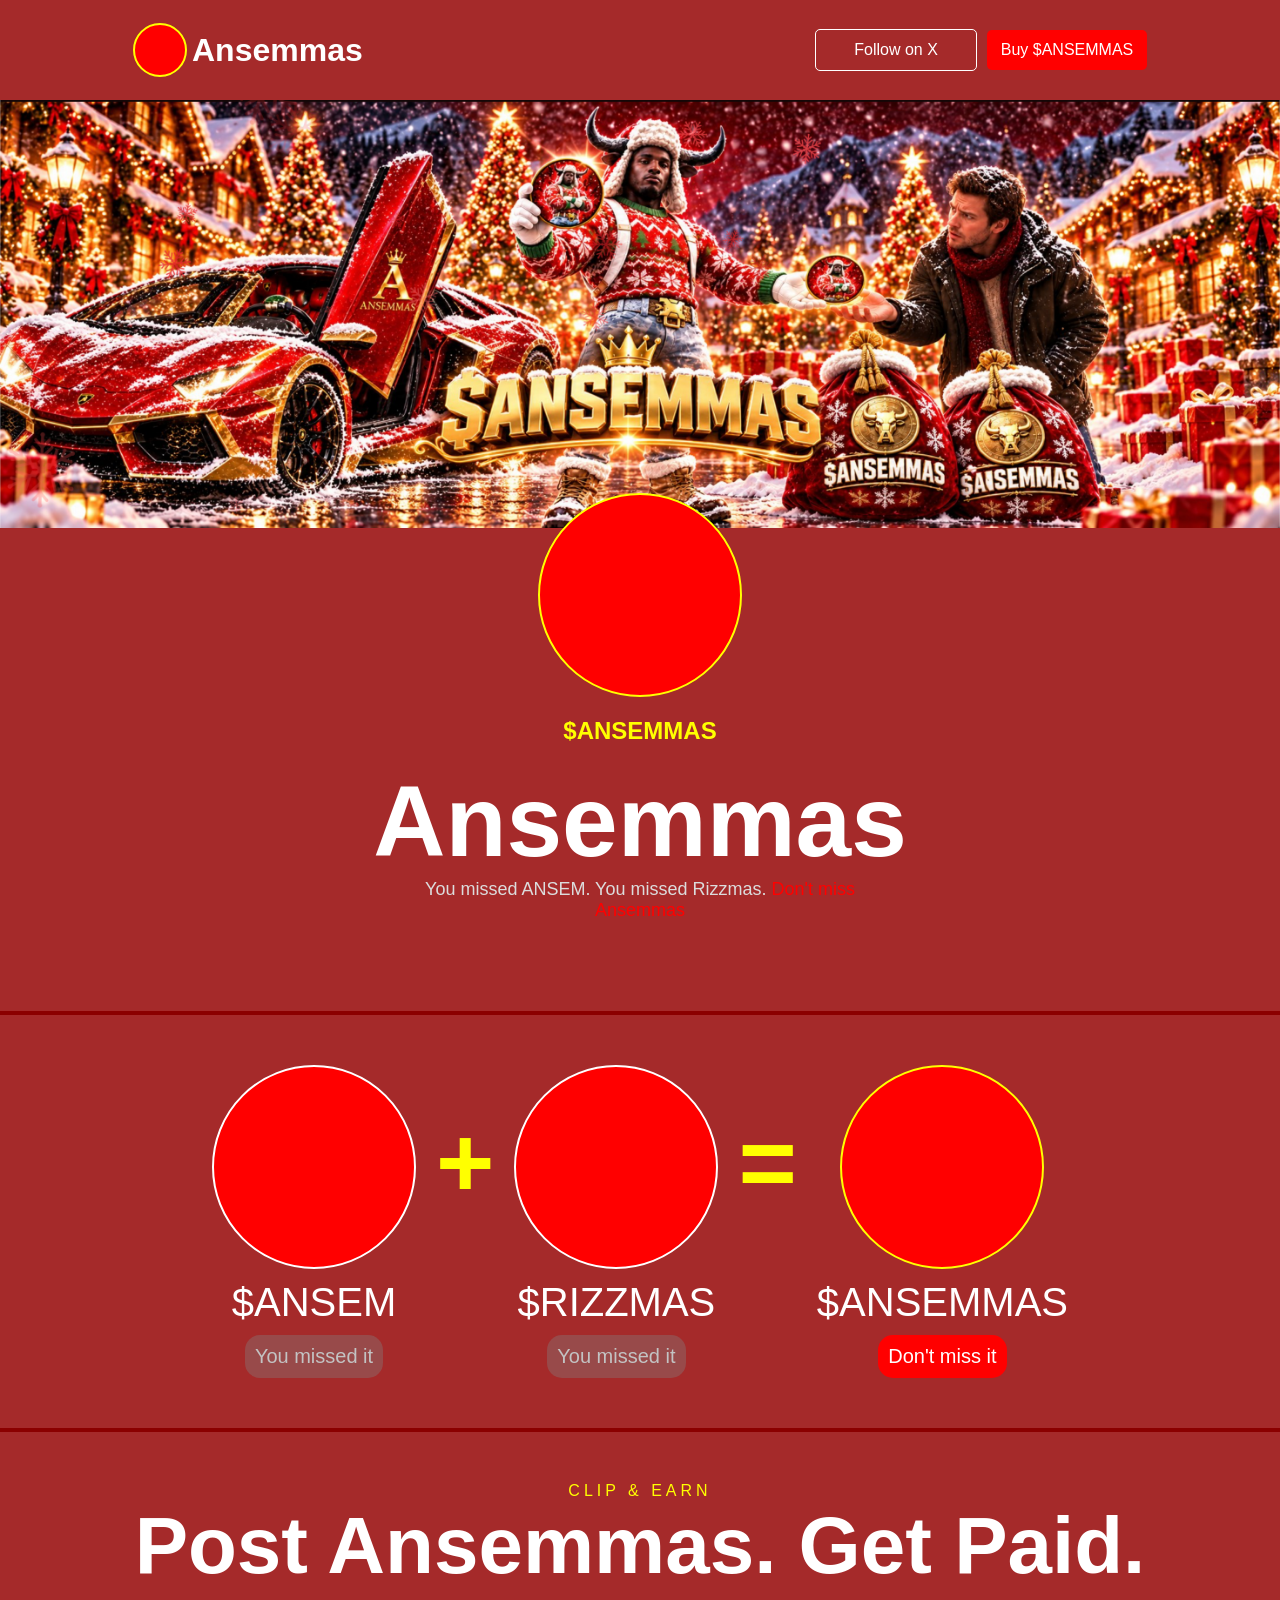
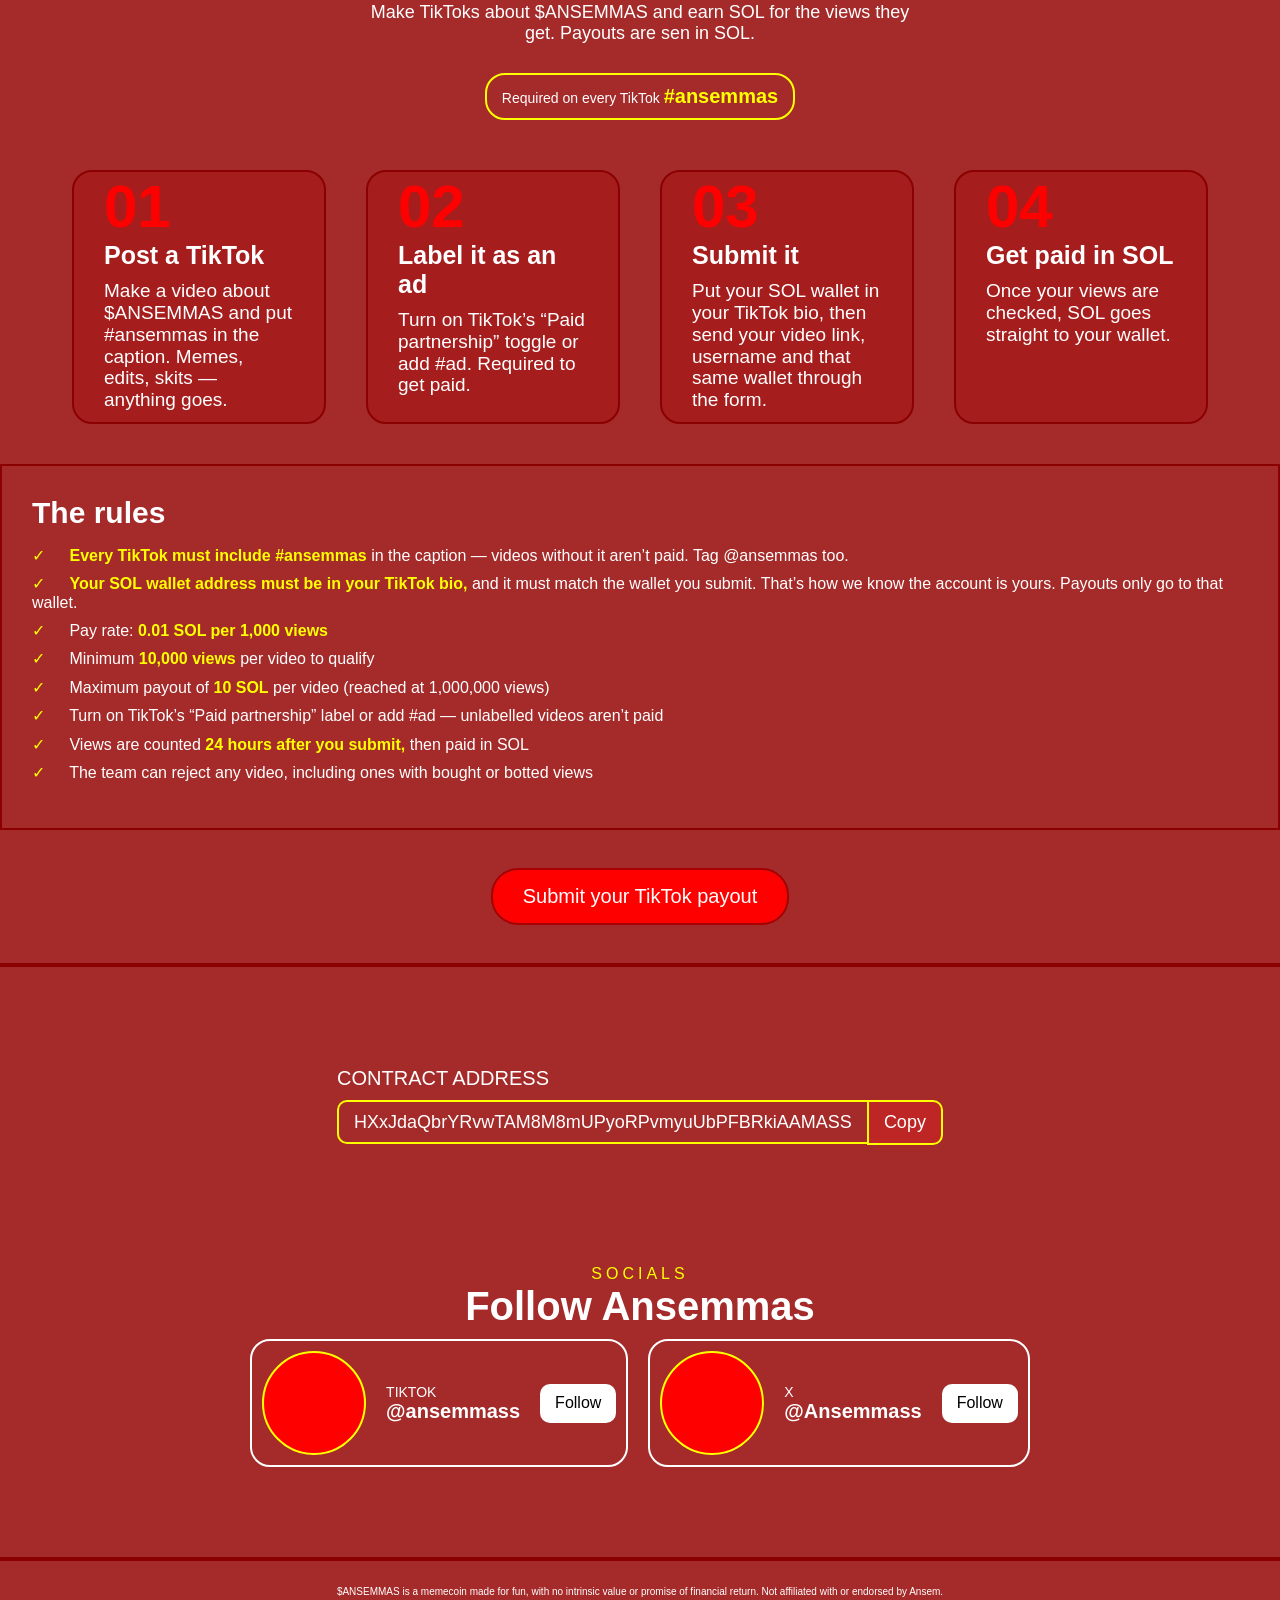
<file: ansemasTemplate/index.html>
<!doctype html>
<html lang="en">
  <head>
    <meta charset="UTF-8" />
    <meta name="viewport" content="width=device-width, initial-scale=1.0" />
    <title>Ansemmas</title>
    <link rel="stylesheet" href="css/normalize.css" />
    <link rel="stylesheet" href="css/style.css" />
  </head>
  <body>
    <header>
      <div>
        <div id="logo"></div>
        <h1>Ansemmas</h1>
      </div>
      <div>
        <a href="#"><span>Follow on X</span></a>
        <a
          href="https://pump.fun/coin/HXxJdaQbrYRvwTAM8M8mUPyoRPvmyuUbPFBRkiAAMASS"
          target="_blank"
          ><span>Buy $ANSEMMAS</span></a
        >
      </div>
    </header>
    <main>
      <figure><img src="assets/banner.png" alt="" /></figure>
      <section>
        <div id="main-logo"></div>
        <h2 id="titel">$ANSEMMAS</h2>
        <h1>Ansemmas</h1>
        <p>
          You missed ANSEM. You missed Rizzmas.
          <span id="#red-text" style="color: red"
            >Don't miss <br />Ansemmas</span
          >
        </p>
      </section>
      <section>
        <div>
          <div>
            <div class="img"></div>
            <span class="section2Tickers">$ANSEM</span
            ><span class="section2BottomText">You missed it</span>
          </div>
          <span class="operators">+</span>
          <div>
            <div class="img"></div>
            <span class="section2Tickers">$RIZZMAS</span
            ><span class="section2BottomText">You missed it</span>
          </div>
          <span class="operators">=</span>
          <div>
            <div class="img"></div>
            <span class="section2Tickers">$ANSEMMAS</span
            ><span class="section2BottomText">Don't miss it</span>
          </div>
        </div>
      </section>
      <section>
        <div>
          <span id="sTitel">CLIP & EARN</span
          ><span id="sh1">Post Ansemmas. Get Paid.</span>
          <p id="sht">
            Make TikToks about $ANSEMMAS and earn SOL for the views they
            <br />get. Payouts are sen in SOL.
          </p>
          <div id="requirement">
            <span id="requirementText"
              >Required on every TikTok <span id="tagY">#ansemmas</span></span
            >
          </div>
        </div>
        <div id="steps">
          <div class="stepsCard">
            <span class="stepsCardRedT">01</span
            ><span class="h2stepsCard">Post a TikTok</span>
            <p>
              Make a video about $ANSEMMAS and put
              <span id="yellow">#ansemmas</span> in the caption. Memes, edits,
              skits — anything goes.
            </p>
          </div>
          <div class="stepsCard">
            <span class="stepsCardRedT">02</span
            ><span class="h2stepsCard">Label it as an ad</span>
            <p>
              Turn on TikTok’s “Paid partnership” toggle or add #ad. Required to
              get paid.
            </p>
          </div>
          <div class="stepsCard">
            <span class="stepsCardRedT">03</span
            ><span class="h2stepsCard">Submit it</span>
            <p>
              Put your SOL wallet in your TikTok bio, then send your video link,
              username and that same wallet through the form.
            </p>
          </div>
          <div class="stepsCard">
            <span class="stepsCardRedT">04</span
            ><span class="h2stepsCard">Get paid in SOL</span>
            <p>
              Once your views are checked, SOL goes straight to your wallet.
            </p>
          </div>
        </div>
        <div id="rules">
          <div id="rulesCard">
            <span id="rulesTitel">The rules</span>
            <ul>
              <li>
                <span class="rulesYT">Every TikTok must include #ansemmas</span>
                in the caption — videos without it aren’t paid. Tag @ansemmas
                too.
              </li>
              <li>
                <span class="rulesYT"
                  >Your SOL wallet address must be in your TikTok bio,</span
                >
                and it must match the wallet you submit. That’s how we know the
                account is yours. Payouts only go to that wallet.
              </li>
              <li>
                Pay rate: <span class="rulesYT">0.01 SOL per 1,000 views</span>
              </li>
              <li>
                Minimum <span class="rulesYT">10,000 views</span> per video to
                qualify
              </li>
              <li>
                Maximum payout of <span class="rulesYT">10 SOL</span> per video
                (reached at 1,000,000 views)
              </li>
              <li>
                Turn on TikTok’s “Paid partnership” label or add #ad —
                unlabelled videos aren’t paid
              </li>
              <li>
                Views are counted
                <span class="rulesYT">24 hours after you submit,</span> then
                paid in SOL
              </li>
              <li>
                The team can reject any video, including ones with bought or
                botted views
              </li>
            </ul>
          </div>
          <button id="payoutBtn">Submit your TikTok payout</button>
        </div>
      </section>
      <section>
        <div id="contract">
          <span id="address">CONTRACT ADDRESS</span>
          <div id="contractCopybtn">
            <span>HXxJdaQbrYRvwTAM8M8mUPyoRPvmyuUbPFBRkiAAMASS</span
            ><button>Copy</button>
          </div>
        </div>
        <div id="socials">
          <span>SOCIALS</span><span>Follow Ansemmas</span>
          <div id="socialsCardsParent">
            <div class="socialsCards">
              <div class="socialsLogo"></div>
              <div class="sCT"><span>TIKTOK</span><span>@ansemmass</span></div>
              <div class="socialsFollowBtn"><a href="#">Follow</a></div>
            </div>
            <div class="socialsCards">
              <div class="socialsLogo"></div>
              <div class="sCT"><span>X</span><span>@Ansemmass</span></div>
              <div class="socialsFollowBtn"><a href="#">Follow</a></div>
            </div>
          </div>
        </div>
      </section>
    </main>
    <footer>
      <span
        >$ANSEMMAS is a memecoin made for fun, with no intrinsic value or
        promise of financial return. Not affiliated with or endorsed by
        Ansem.</span
      >
    </footer>
  </body>
</html>
</file>
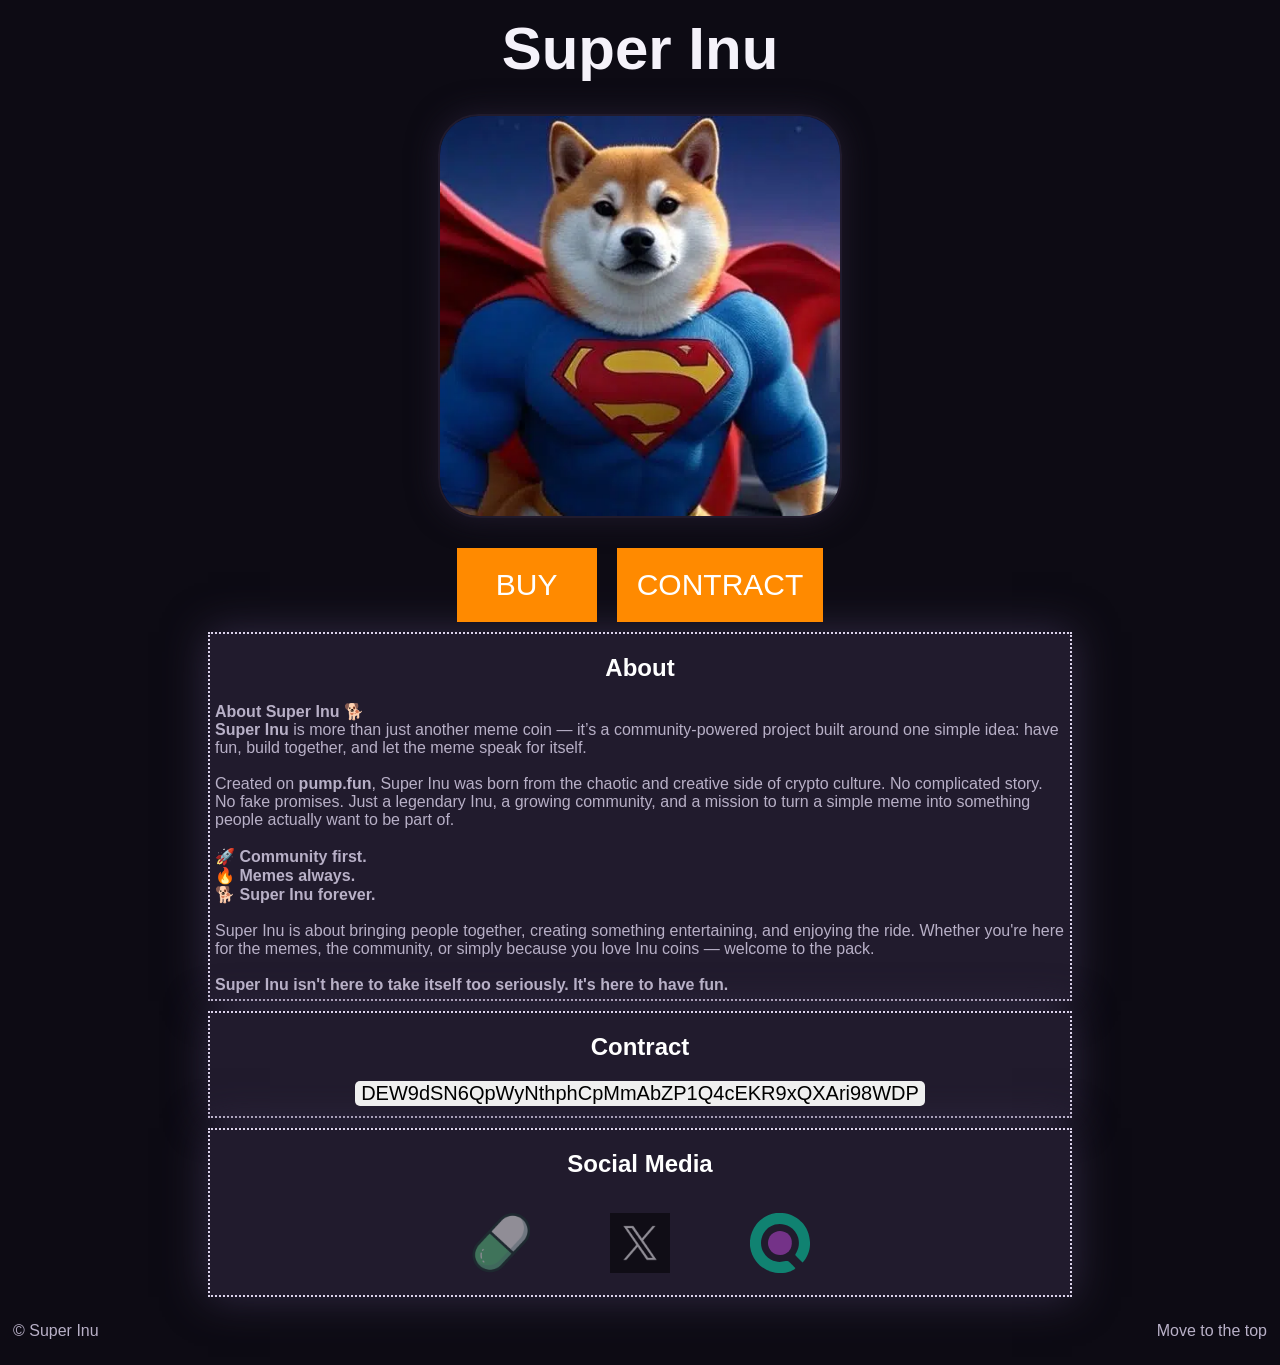
<file: SuperInuCryptoLanding/index.html>
<!doctype html>
<html lang="en">
  <head>
    <meta charset="UTF-8" />
    <meta name="viewport" content="width=device-width, initial-scale=1.0" />
    <link rel="stylesheet" href="./css/style.css" />
    <script src="./js/script.js" type="module"></script>
    <title>Super Inu</title>
  </head>
  <body>
    <header>
      <div class="header"><h1>Super Inu</h1></div>
    </header>
    <main>
      <figure>
        <img src="./images/logo.webp" alt="Super Inu Logo" class="logo" />
      </figure>
      <nav>
        <a
          href="https://pump.fun/coin/DEW9dSN6QpWyNthphCpMmAbZP1Q4cEKR9xQXAri98WDP"
          target="_blank"
          >BUY</a
        ><a href="#contract">CONTRACT</a>
      </nav>
      <article id="about">
        <h2>About</h2>
        <p>
          <strong>About Super Inu 🐕 </strong><br /><strong>Super Inu</strong>
          is more than just another meme coin — it’s a community-powered project
          built around one simple idea: have fun, build together, and let the
          meme speak for itself. <br /><br />Created on
          <strong>pump.fun</strong>, Super Inu was born from the chaotic and
          creative side of crypto culture. No complicated story. No fake
          promises. Just a legendary Inu, a growing community, and a mission to
          turn a simple meme into something people actually want to be part of.
          <br /><br />🚀 <strong>Community first.</strong> <br />🔥
          <strong>Memes always.</strong><br />🐕
          <strong>Super Inu forever.</strong> <br /><br />Super Inu is about
          bringing people together, creating something entertaining, and
          enjoying the ride. Whether you're here for the memes, the community,
          or simply because you love Inu coins — welcome to the pack.
          <br /><br /><strong
            >Super Inu isn't here to take itself too seriously. It's here to
            have fun.</strong
          >
        </p>
      </article>
      <div id="contract">
        <h2>Contract</h2>
        <div id="copyButtonDiv">
          <button id="copyButton">
            DEW9dSN6QpWyNthphCpMmAbZP1Q4cEKR9xQXAri98WDP
          </button>
          <div id="message">Copied!</div>
        </div>
      </div>
    </main>
    <article id="socialMedia">
      <h2>Social Media</h2>
      <address>
        <a
          href="https://pump.fun/coin/DEW9dSN6QpWyNthphCpMmAbZP1Q4cEKR9xQXAri98WDP"
          target="_blank"
          ><figure>
            <img
              src="./images/pump-fun-logo.png"
              alt="pump fun logo"
              class="social-media"
            /></figure></a
        ><a
          href="https://truthsocial.com/@realdonaldtrump/posts/117309799376551907"
          target="_blank"
          ><figure>
            <img
              src="./images/X_logo.jpg"
              alt="x logo"
              class="social-media"
            /></figure></a
        ><a
          href="https://solscan.io/token/DEW9dSN6QpWyNthphCpMmAbZP1Q4cEKR9xQXAri98WDP"
          target="_blank"
          ><figure>
            <img
              src="./images/solscan-logo.svg"
              alt="solscan logo"
              class="social-media"
            /></figure
        ></a>
      </address>
    </article>
    <footer>
      <p>&copy; Super Inu</p>
      <a href="#" id="top">Move to the top</a>
    </footer>
  </body>
</html>
</file>
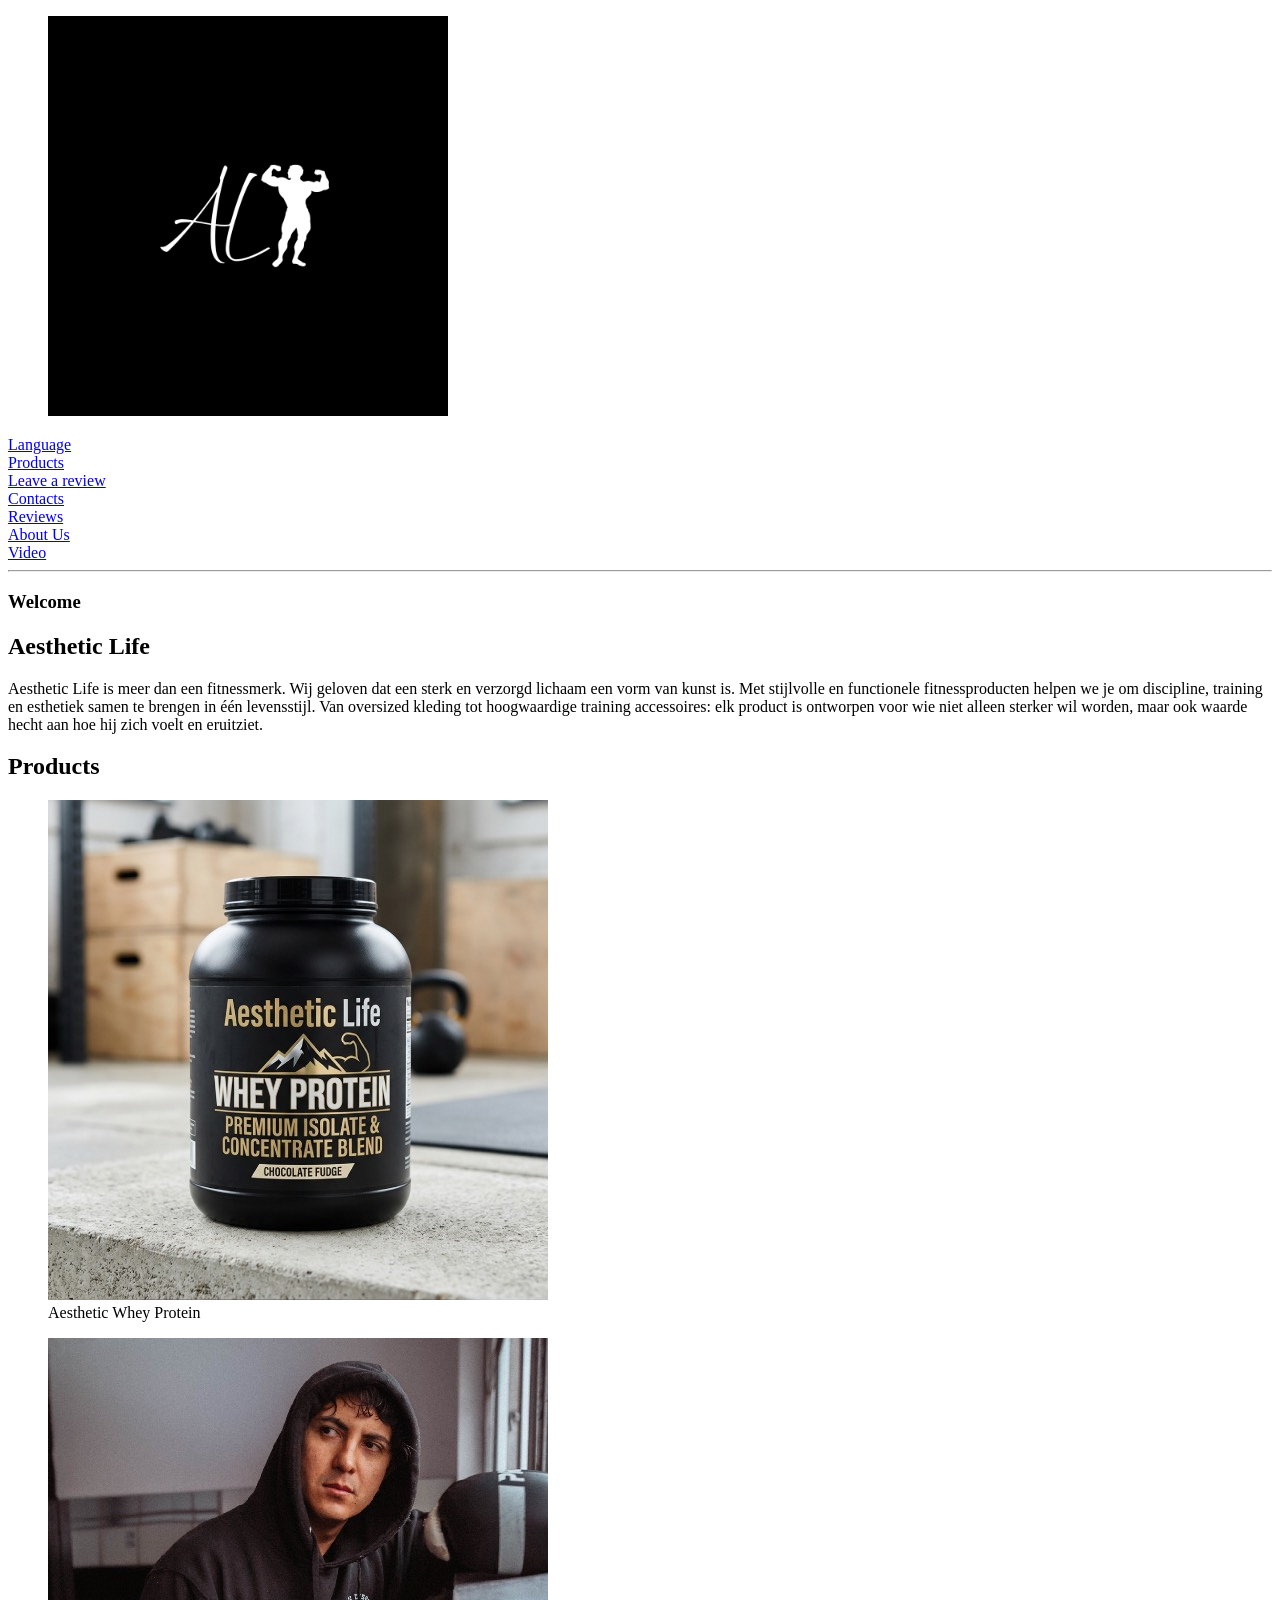
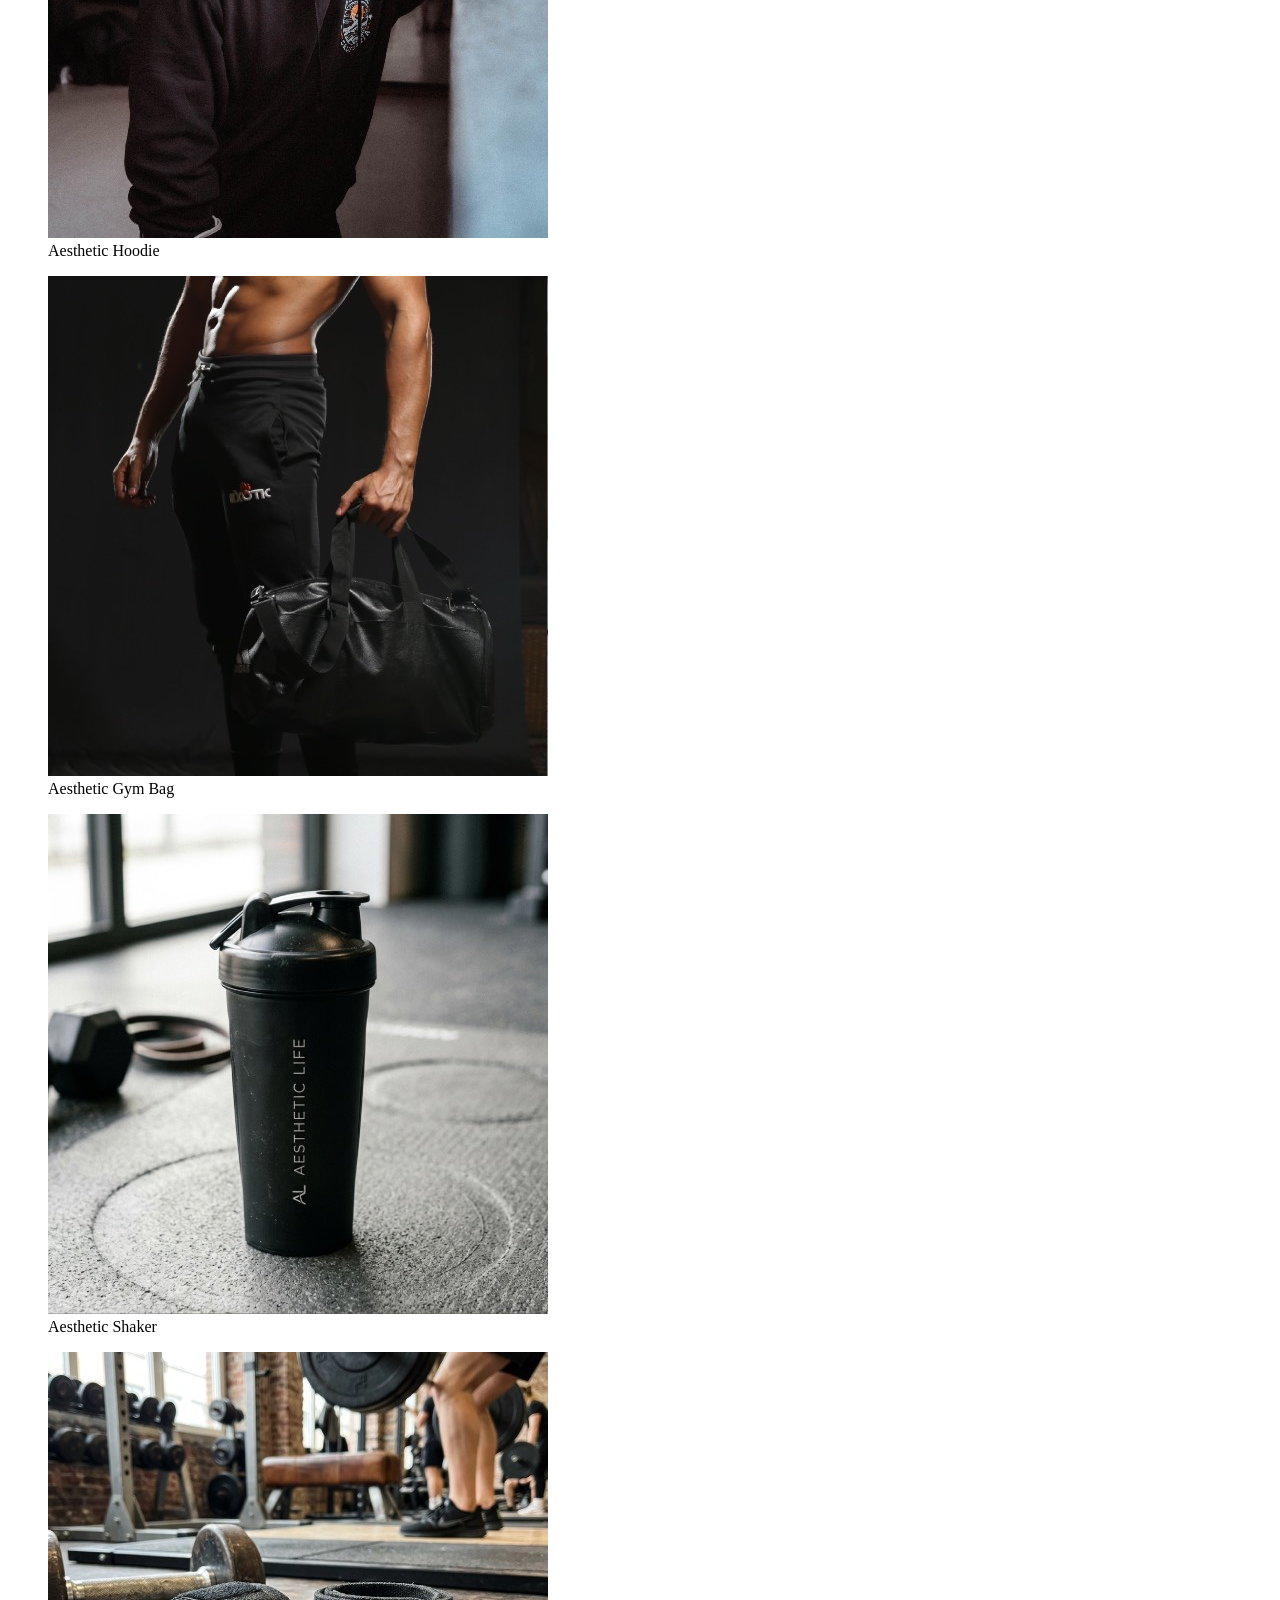
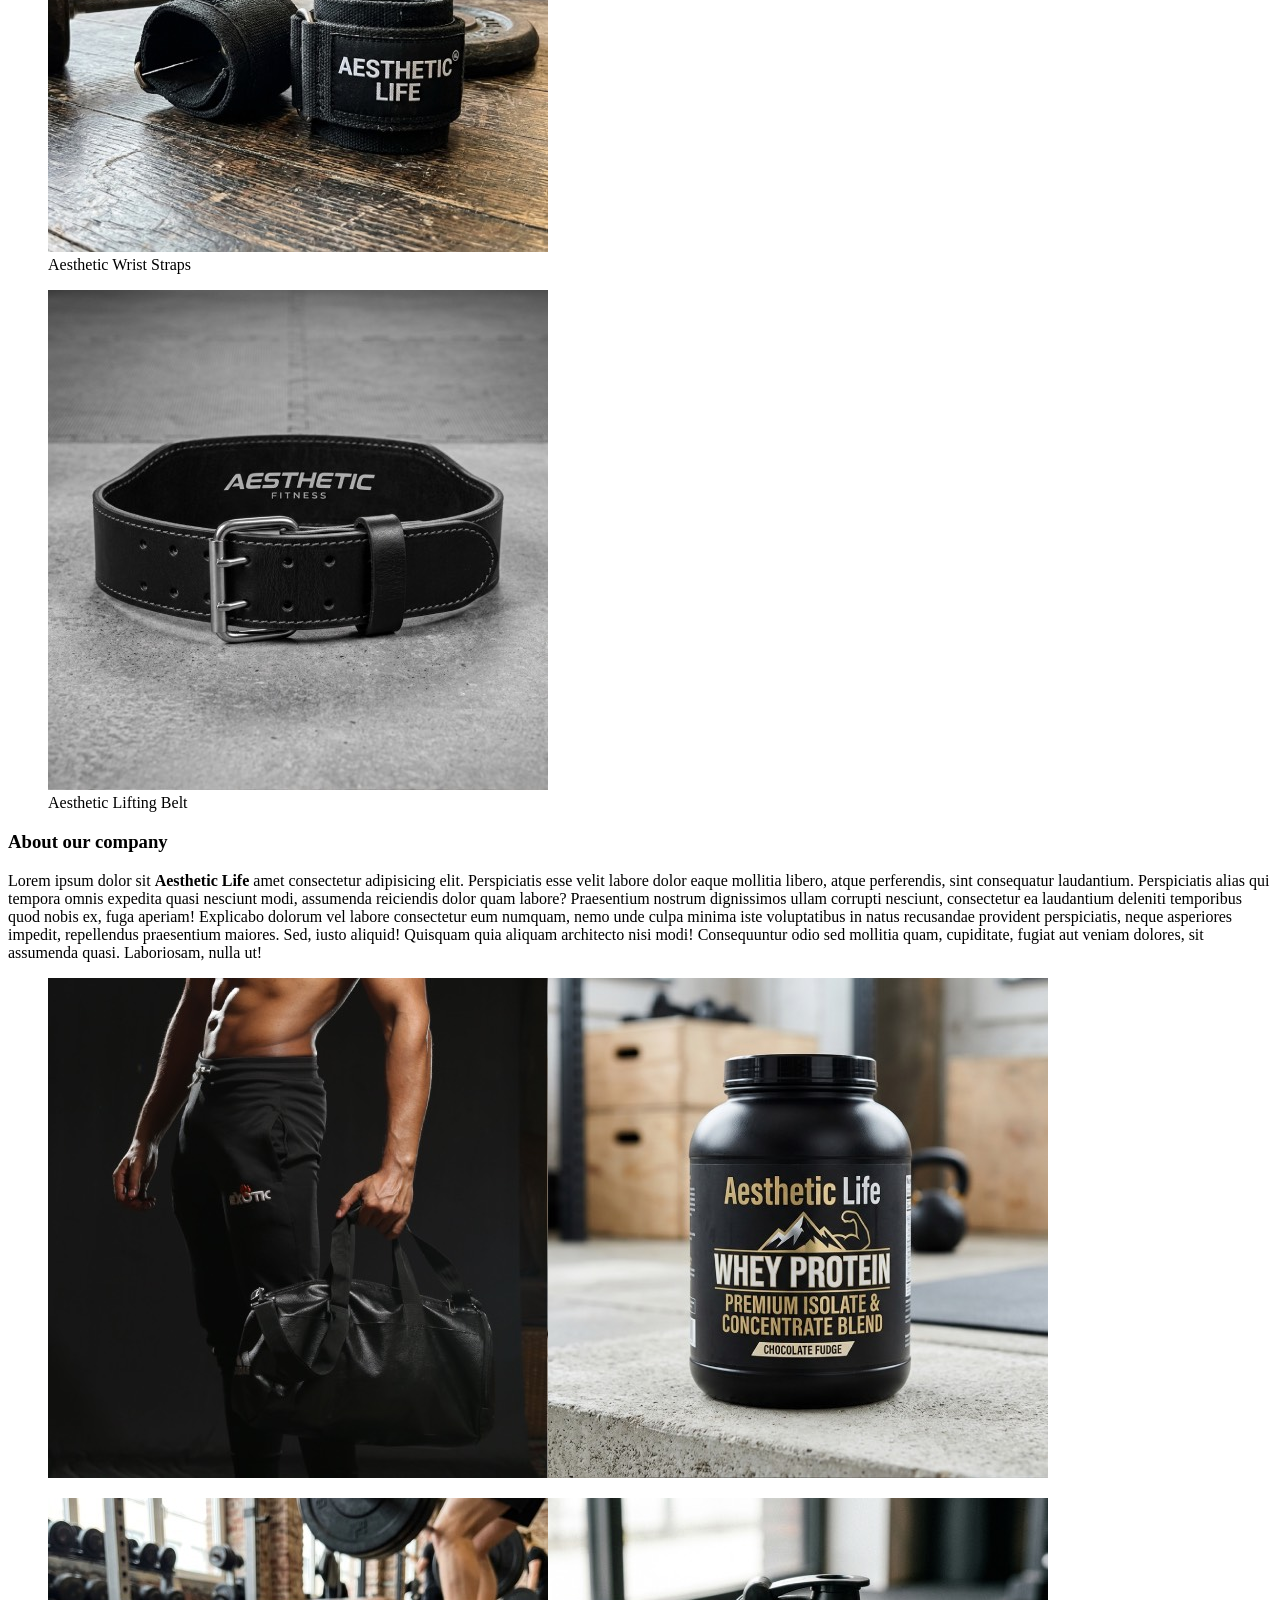
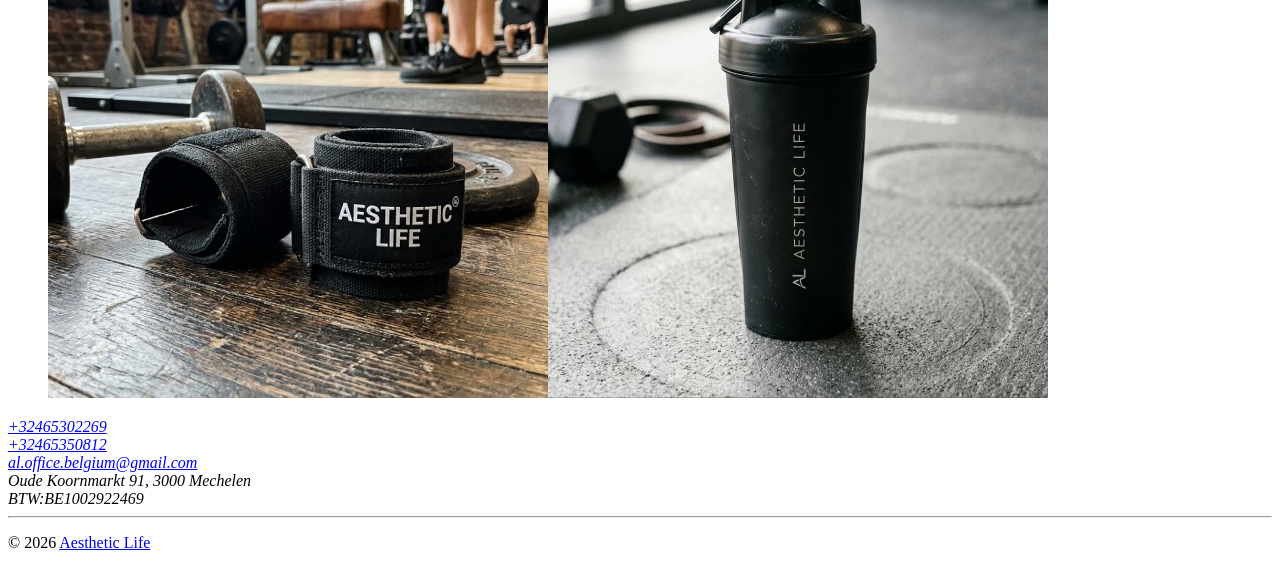
<file: WebShopHTMLStructure/index.html>
<!doctype html>
<html lang="en">
  <head>
    <meta charset="UTF-8" />
    <meta name="viewport" content="width=device-width, initial-scale=1.0" />
    <title>Aesthetic Life</title>
  </head>
  <body>
    <header title="Aesthetic Life">
      <figure><img src="./images/AL-Logo.png" alt="" width="400px" /></figure>
      <nav>
        <a href="#">Language</a><br />
        <a href="#products">Products</a><br />
        <a href="#">Leave a review</a><br />
        <a href="#contacts">Contacts</a><br />
        <a href="#">Reviews</a><br />
        <a href="#about">About Us</a><br />
        <a href="#">Video</a>
      </nav>
    </header>
    <hr />
    <main>
      <section>
        <article>
          <h1>Welcome</h1>
          <h2>Aesthetic Life</h2>
          <p>
            Aesthetic Life is meer dan een fitnessmerk. Wij geloven dat een
            sterk en verzorgd lichaam een vorm van kunst is. Met stijlvolle en
            functionele fitnessproducten helpen we je om discipline, training en
            esthetiek samen te brengen in één levensstijl. Van oversized kleding
            tot hoogwaardige training accessoires: elk product is ontworpen voor
            wie niet alleen sterker wil worden, maar ook waarde hecht aan hoe
            hij zich voelt en eruitziet.
          </p>
        </article>
      </section>
      <section id="products">
        <h1>Products</h1>
        <figure>
          <img
            src="./images/Whey-Protein-Banner.jpg"
            alt="Aesthetic Whey Protein"
          />
          <figcaption>Aesthetic Whey Protein</figcaption>
        </figure>
        <figure>
          <img src="./images/Hoodie-Banner.jpg" alt="Aesthetic Hoodie" />
          <figcaption>Aesthetic Hoodie</figcaption>
        </figure>
        <figure>
          <img src="./images/Gym-Bag-Banner.jpg" alt="Aesthetic Gym Bag" />
          <figcaption>Aesthetic Gym Bag</figcaption>
        </figure>
        <figure>
          <img src="./images/Shaker-Banner.jpg" alt="Aesthetic Shaker" />
          <figcaption>Aesthetic Shaker</figcaption>
        </figure>
        <figure>
          <img
            src="./images/Wrist-Straps-Banner.jpg"
            alt="Aesthetic Wrist Straps"
          />
          <figcaption>Aesthetic Wrist Straps</figcaption>
        </figure>
        <figure>
          <img
            src="./images/Lifting-Belt-Banner.jpg"
            alt="Aesthetic Lifting Belt"
          />
          <figcaption>Aesthetic Lifting Belt</figcaption>
        </figure>
      </section>
      <section>
        <article id="about">
          <h1>About our company</h1>
          <p>
            Lorem ipsum dolor sit <strong>Aesthetic Life</strong> amet
            consectetur adipisicing elit. Perspiciatis esse velit labore dolor
            eaque mollitia libero, atque perferendis, sint consequatur
            laudantium. Perspiciatis alias qui tempora omnis expedita quasi
            nesciunt modi, assumenda reiciendis dolor quam labore? Praesentium
            nostrum dignissimos ullam corrupti nesciunt, consectetur ea
            laudantium deleniti temporibus quod nobis ex, fuga aperiam!
            Explicabo dolorum vel labore consectetur eum numquam, nemo unde
            culpa minima iste voluptatibus in natus recusandae provident
            perspiciatis, neque asperiores impedit, repellendus praesentium
            maiores. Sed, iusto aliquid! Quisquam quia aliquam architecto nisi
            modi! Consequuntur odio sed mollitia quam, cupiditate, fugiat aut
            veniam dolores, sit assumenda quasi. Laboriosam, nulla ut!
          </p>
        </article>
        <figure>
          <img src="./images/Gym-Bag-Banner.jpg" alt="AL Gym Bag" /><img
            src="./images/Whey-Protein-Banner.jpg"
            alt="AL Whey Protein"
          />
        </figure>
        <figure>
          <img
            src="./images/Wrist-Straps-Banner.jpg"
            alt="AL Wrist Straps"
          /><img src="./images/Shaker-Banner.jpg" alt="AL Shaker" />
        </figure>
      </section>
    </main>
    <address id="contacts">
      <a href="tel:+32465302269">+32465302269</a><br />
      <a href="tel:+32465350812">+32465350812</a><br />
      <a href="mailto:al.office.belgium@gmail.com"
        >al.office.belgium@gmail.com</a
      ><br />
      Oude Koornmarkt 91, 3000 Mechelen <br />
      BTW:BE1002922469
    </address>
    <hr />
    <footer>
      <p>&copy; 2026 <a href="./index.html">Aesthetic Life</a></p>
    </footer>
  </body>
</html>
</file>
<file: ansemasTemplate/css/style.css>
* {
  font-family: Arial, Helvetica, sans-serif;
}
header #logo {
  background-color: red;
  width: 50px;
  height: 50px;
  border-radius: 50%;
  margin: auto 5px;
  border: solid 2px yellow;
}
header > div:first-child {
  margin-left: 10%;
  margin-right: auto;
}
header > div:last-child {
  margin-right: 10%;
  margin-left: auto;
}
header {
  display: flex;
  background-color: brown;
  height: 100px;
  color: white;
}
header a {
  display: flex;
  justify-content: center;
  align-items: center;
  text-decoration: none;
  color: white;
  border-radius: 5px;
  margin: auto 5px;
  width: 160px;
  height: 40px;
}
header a:last-child {
  background-color: red;
}
header a:last-child:hover {
  outline: yellow solid 1px;
}
header a:first-child {
  border: 1px solid white;
}
header a:first-child:hover {
  border: yellow solid 1px;
  color: yellow;
}
header h1 {
  margin: auto 0px;
}
header > div {
  display: flex;
  margin: auto 0px;
}

main > figure > img:first-child {
  width: 100%;
}
figure {
  margin: 0px;
}
main {
  text-align: center;
  background-color: brown;
}
#main-logo {
  width: 200px;
  height: 200px;
  background-color: red;
  border-radius: 50%;
  border: solid 2px yellow;
}
#titel {
  color: yellow;
}
main > section > div#main-logo {
  margin: 0px auto;
  margin-bottom: 10px;
}
main > section > div#main-logo,
#titel,
main > section > p,
main > section > h1 {
  transform: translateY(-40px);
}
main h1 {
  font-size: 100px;
  margin: 0px;
  color: white;
}
main p {
  margin: 0px;
  color: gainsboro;
  margin-bottom: 50px;
  font-size: 18px;
}
section:nth-of-type(2) {
  display: flex;
  background-color: brown;
  justify-content: center;
}
section:nth-of-type(2) > div {
  display: flex;
  justify-content: center;
  margin: 50px 0px;
  width: fit-content;
}
section:nth-of-type(2) .img {
  width: 200px;
  height: 200px;
  background-color: red;
  border-radius: 50%;
  border: solid white 2px;
}
section:nth-of-type(2) .operators {
  margin: 40px 20px;
  color: yellow;
  font-size: 100px;
  font-weight: 900;
}
section:nth-of-type(2) {
  border-top: solid darkred 4px;
}
body > main > section:nth-child(3) > div > div {
  display: flex;
  flex-direction: column;
  justify-content: center;
  align-items: center;
  align-content: center;
}
.section2Tickers {
  margin-top: 10px;
  color: white;
  font-size: 40px;
}
.section2BottomText {
  padding: 10px;
  margin-top: 10px;
  background-color: rgba(128, 128, 128, 0.365);
  color: rgb(195, 195, 195);
  font-size: 20px;
  border-radius: 15px;
}
body
  > main
  > section:nth-child(3)
  > div
  > div:nth-child(5)
  > span.section2BottomText {
  background-color: red;
  color: white;
}
main > section:nth-child(3) > div > div:nth-child(5) > div {
  border-color: yellow;
}
body > main > section:nth-child(4) > div:nth-child(1) {
  width: fit-content;
  display: flex;
  justify-content: center;
  align-items: center;
  flex-direction: column;
  margin: 50px auto;
}
body > main > section:nth-child(4) {
  border-top: solid 4px darkred;
}
#sTitel {
  color: yellow;
  text-transform: uppercase;
  letter-spacing: 4px;
  font-size: 16px;
}
#sh1 {
  color: white;
  font-size: 80px;
  font-weight: 800;
  margin-bottom: 10px;
}
#sht {
  font-size: 18px;
  color: white;
  font-weight: 200;
  margin-bottom: 30px;
}
#requirement {
  border-radius: 20px;
  border: yellow solid 2px;
  padding: 10px 15px;
  width: fit-content;
}
#requirementText {
  font-size: 14px;
  color: white;
}
#tagY {
  color: yellow;
  font-size: 20px;
  font-weight: 800;
}
#steps {
  display: flex;
  align-items: center;
  justify-content: center;
}
.stepsCard {
  display: flex;
  flex-direction: column;
  border: solid darkred 2px;
  border-radius: 20px;
  width: 250px;
  height: 250px;
  margin: auto 20px;
  background-color: rgba(168, 1, 1, 0.309);
  text-align: start;
  margin-bottom: 40px;
}
.stepsCard p {
  color: white;
  font-size: 19px;
  font-weight: 100;
  padding: 0px 30px;
  padding-top: 10px;
}
.stepsCard .stepsCardRedT {
  color: red;
  text-align: start;
  padding: 0px 30px;
  font-weight: 900;
  font-size: 60px;
}
.stepsCard .h2stepsCard {
  font-size: 25px;
  color: white;
  font-weight: 800;
  padding: 0px 30px;
}
main ul {
  color: white;
  padding: 0px;
}
main ul li {
  list-style: none;
  margin: 10px auto;
  font-weight: 300;
}
main ul li::before {
  content: "✓";
  margin-right: 20px;
  color: yellow;
}
#rules {
  display: flex;
  justify-content: center;
  align-items: center;
  flex-direction: column;
  text-align: start;
}
#rulesCard {
  padding: 30px;
  width: fit-content;
  border: solid darkred 2px;
}
#rulesTitel {
  color: white;
  font-size: 30px;
  font-weight: 800;
}
.rulesYT {
  color: yellow;
  font-weight: 600;
}
#payoutBtn {
  color: white;
  background-color: red;
  outline: solid 2px rgb(166, 0, 0);
  padding: 15px 30px;
  border: none;
  margin: 40px 0px;
  font-size: 20px;
  border-radius: 25px;
}
#payoutBtn:active {
  transform: translateY(4px);
}
#payoutBtn:hover {
  outline: solid 2px yellow;
}
body > main > section:nth-child(5) {
  border-top: solid 4px darkred;
  border-bottom: solid 4px darkred;
  display: flex;
  align-items: center;
  justify-content: center;
  flex-direction: column;
}
#address {
  font-size: 20px;
  color: white;
  font-weight: 200;
}
#contract {
  text-align: start;
  margin: 100px 0px;
  margin-bottom: 120px;
}
#contractCopybtn {
  color: white;
  font-size: 18px;
  font-weight: 500;
  margin-top: 10px;
}
#contractCopybtn > button {
  padding: 10px 15px;
  border-top-right-radius: 10px;
  border-bottom-right-radius: 10px;
  border: solid yellow 2px;
  background-color: rgba(239, 30, 30, 0.324);
  color: white;
}
#contractCopybtn > button:hover {
  background-color: rgba(255, 0, 0, 0.643);
}
#contractCopybtn > span {
  padding: 10px 15px;
  border-top-left-radius: 10px;
  border-bottom-left-radius: 10px;
  border: solid yellow 2px;
  border-right-width: 0px;
}
#socials {
  color: white;
  display: flex;
  flex-direction: column;
  align-items: center;
  justify-content: center;
}
.socialsCards {
  display: flex;
  flex-direction: row;
  margin: 10px;
  border: solid white 2px;
  border-radius: 20px;
  padding: 10px;
}
.socialsLogo {
  width: 100px;
  height: 100px;
  border-radius: 50%;
  border: solid 2px yellow;
  background-color: red;
}
.sCT {
  margin: auto 20px;
  display: flex;
  flex-direction: column;
  padding: auto;
  text-align: start;
}
.sCT > span:first-child {
  font-weight: 100;
  font-size: 14px;
}
.sCT > span:last-child {
  font-weight: 900;
  font-size: 20px;
}
.socialsFollowBtn {
  height: fit-content;
  width: fit-content;
  margin: auto;
  background-color: white;
  border-radius: 10px;
  padding: 10px 15px;
}
.socialsFollowBtn > a {
  text-decoration: none;
  color: black;
}
.socialsFollowBtn:hover {
  outline: solid yellow 2px;
}
.socialsFollowBtn:active {
  transform: translateY(4px);
}
#socialsCardsParent {
  display: flex;
  flex-direction: row;
  margin-bottom: 80px;
}
#socials > span:first-child {
  color: yellow;
  text-transform: uppercase;
  letter-spacing: 4px;
  font-size: 16px;
}
#socials > span:last-of-type {
  color: white;
  font-size: 40px;
  font-weight: 800;
}
footer {
  text-align: center;
  color: white;
  background-color: brown;
  padding: 20px 0px;
}
footer > span {
  font-size: 10px;
  font-weight: 100;
}
</file>
<file: SuperInuCryptoLanding/css/style.css>
* {
  font-family: sans-serif;
}
header {
  align-items: center;
  display: flex;
  height: 80px;
}
img.logo {
  width: 400px;
  border-radius: 10%;
  border: 2px solid #211b2d;
  box-shadow: 0px 0px 30px #211b2d;
}
div.header {
  flex: 1;
  text-align: center;
  font-size: 30px;
  color: white;
}
div#contract {
  margin-top: 10px;
}
body {
  background-color: #0d0b14;
}
nav {
  display: flex;
  justify-content: center;
  gap: 20px;
  margin-top: 20px;
  text-align: center;
  min-height: 70px;
  padding: 10px;
}
nav a {
  min-width: 100px;
  background-color: #ff8a00;
  color: white;
  text-align: center;
  text-decoration: none;
  padding: 20px;
  font-size: 30px;
}
nav a:hover {
  background-color: #ffa733;
}
article h2 {
  display: flex;
  justify-content: center;
}
article {
  box-shadow: 0px 0px 40px #322a44;
  border: 2px dotted #dbd2ea;
  margin-left: 200px;
  margin-right: 200px;
  background-color: #211b2d;
  color: white;
}
main div {
  box-shadow: 0px 0px 40px #322a44;
  border-color: wheat;
  margin-left: 200px;
  margin-right: 200px;
  background-color: #211b2d;
  color: white;
  padding-bottom: 5px;
}
div h2 {
  display: flex;
  justify-content: center;
}
div div {
  display: flex;
  justify-content: center;
}
button {
  font-size: 20px;
}
footer {
  display: flex;
  justify-content: center;
  margin-top: 20px;
  min-height: 40px;
  color: white;
}
img.social-media {
  width: 60px;
}
address {
  display: flex;
  justify-content: center;
}
article#socialMedia {
  border: 2px dotted #dbd2ea;
}
p {
  margin: 5px;
  color: #b8b0c7;
}
div#message {
  display: none;
  position: fixed;
  bottom: 20px;
  background-color: #39d98a;
  color: white;
  padding: 10px 20px;
  border-radius: 8px;
}
h1 {
  color: #f5f2fa;
}
main > div {
  border: 2px dotted #dbd2ea;
}
main {
  padding-bottom: 10px;
  padding-top: 10px;
}
main > figure {
  display: flex;
  justify-content: center;
}
a#top {
  margin: 5px;
  margin-left: auto;
  text-align: end;
  text-decoration: none;
  color: #b8b0c7;
}
#copyButtonDiv {
  box-shadow: none;
}
address > a > figure {
  opacity: 50%;
}
address > a > figure:hover {
  opacity: 100%;
}
#copyButton:hover {
  background-color: #39d98a;
  border: none;
  border-radius: 5px;
}
#copyButton {
  border: none;
  border-radius: 5px;
}
</file>
